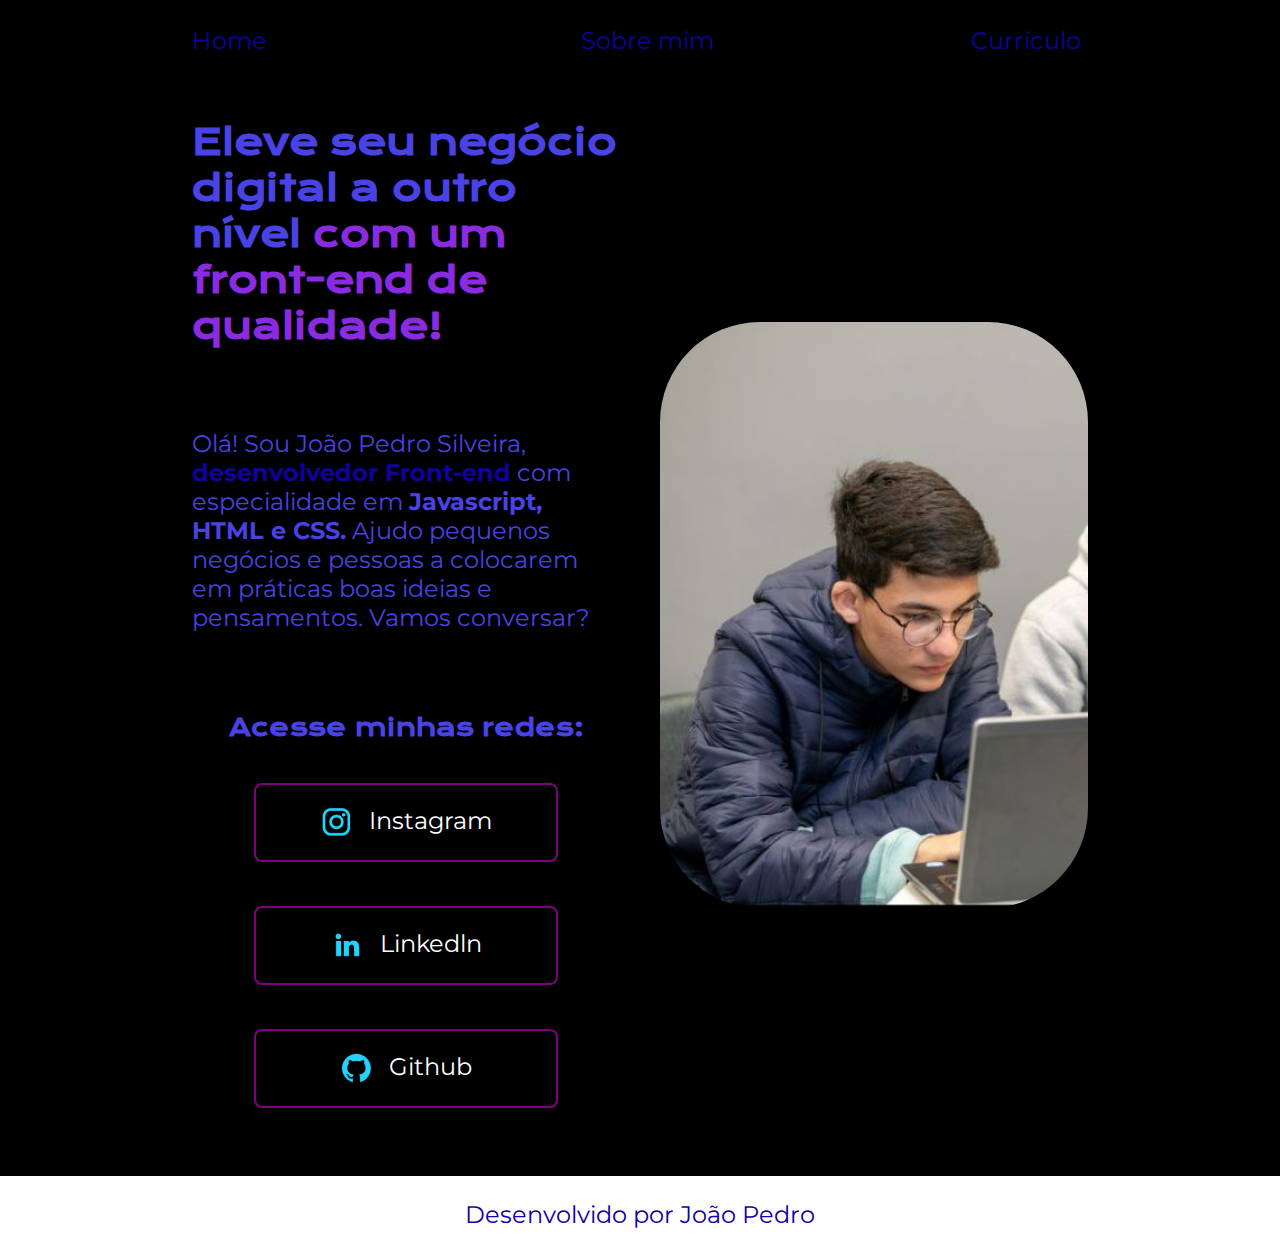
<file: index.html>
<!DOCTYPE html>
<html lang="pt-br">
<head>
    <meta charset="UTF-8">
    <meta http-equiv="X-UA-Compatible" content="IE=edge">
    <meta name="viewport" content="width=device-width, initial-scale=1.0">
    <title>Portifolio do Jp</title>
    <link rel="stylesheet " href="./styles/style.css">
</head>
    <body>
    <header class="cabecalho"> 
        <nav class="cabecalho__menu">
            <a class="cabecalho__menu__link" href="index.html">Home</a>
            <a class="cabecalho__menu__link" href="about.html">Sobre mim</a>
            <a class="cabecalho__menu__link" href="curriculo.html">Currículo</a>
        </nav>
    </header>
        <main class="apresentacao">
        <section class="apresentacao__conteudo">
        <h1 class="apresentacao__conteudo__titulo"><stro> Eleve seu negócio digital</strong> a outro nível<strong class="títulodestaque"> com um front-end de qualidade!</strong></h1>
        <p class="apresentacao__conteudo__texto">Olá! Sou João Pedro Silveira,<strong class="us"> desenvolvedor Front-end</strong> com especialidade em <strong> Javascript, HTML e CSS.</strong> Ajudo pequenos negócios e pessoas a colocarem em práticas boas ideias e pensamentos. Vamos conversar?</p>
        <div class="apresentacao__links">
        <h2 class="apresentacao__links__subtitulo"><strong class="apresentacao__acesse">Acesse minhas redes:</strong></h2>
        <a class="apresentacao__links__navegacao" href="https://www.instagram.com/joaop_silveira/"> <img src="./Assets/instagram.png" alt="instagram">Instagram</a>
        <a class="apresentacao__links__navegacao" href="https://www.linkedin.com/in/jo%C3%A3o-pedro-silveira-de-moura-2b8721233/"> <img src="./Assets/linkedin.png" alt="Linkedln">Linkedln</a>
        <a class="apresentacao__links__navegacao" href="https://github.com/joapsilveira06"><img src="./Assets/github.png" alt="Github">Github</a> 
        </section>
        <img class="imagem-arredondada" src="./Assets/2.jpg"alt="Descrição da imagem:Foto de João Pedro Silveira."> 
    </main>
    <footer class="rodape">
        <p>Desenvolvido por João Pedro</p>
    </footer>
    </body>
</html>
</file>
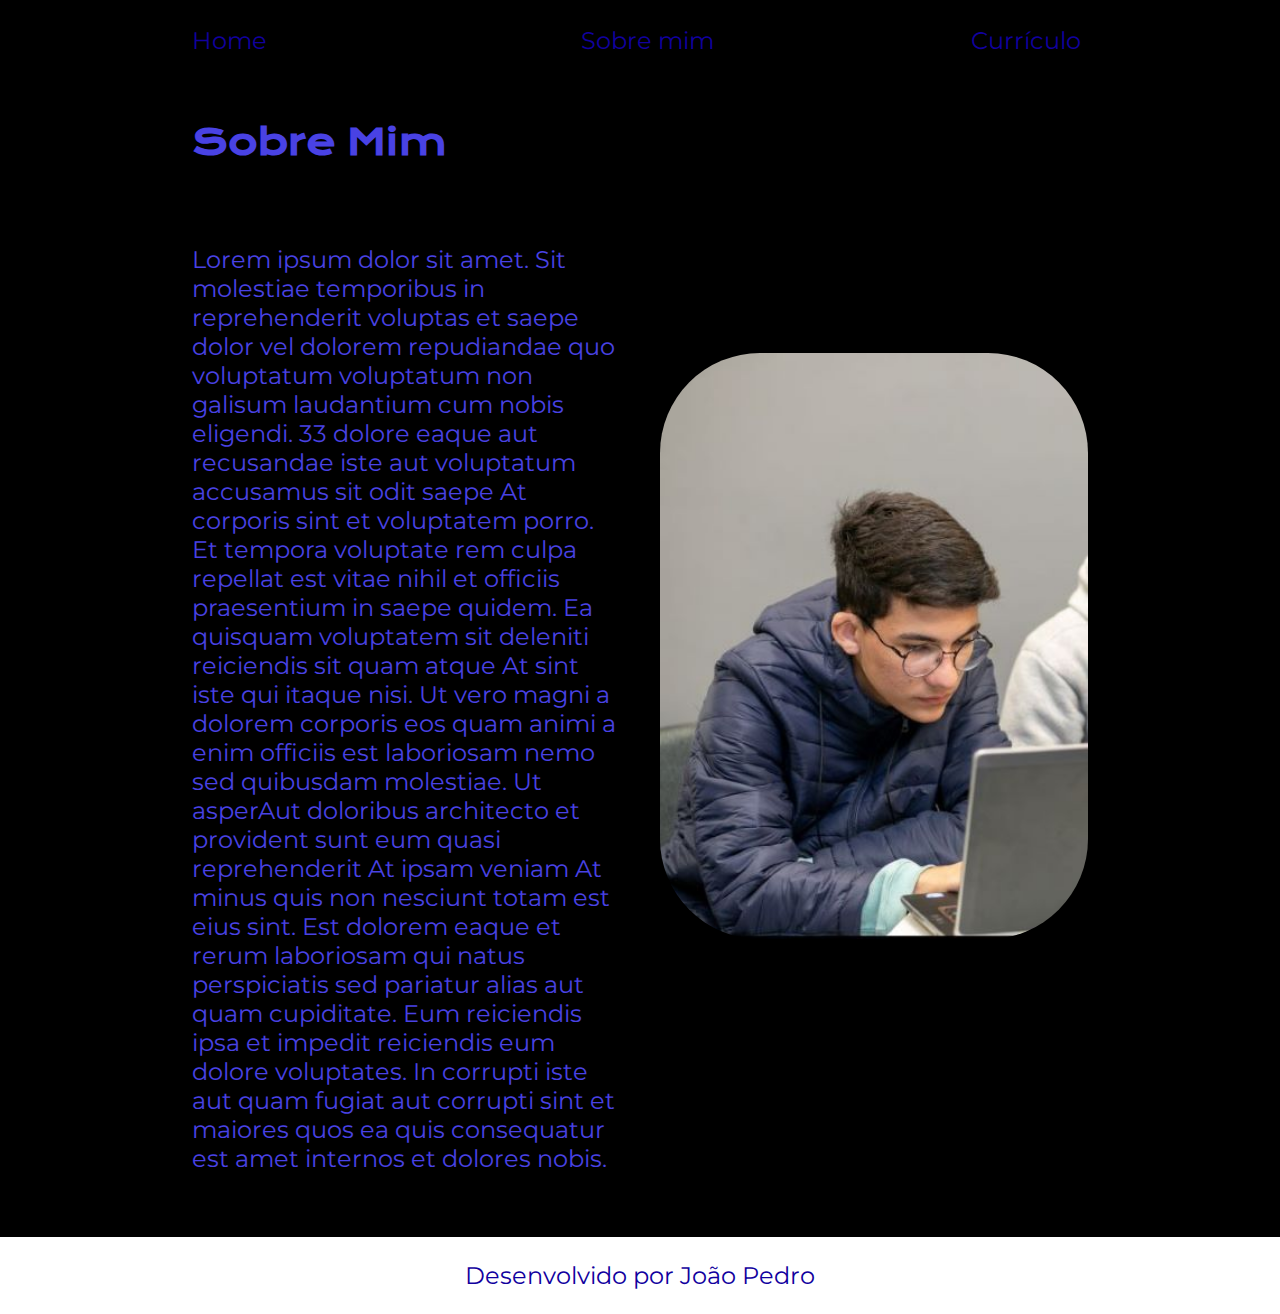
<file: about.html>
<!DOCTYPE html>
<html lang="pt-br">
<head>
    <meta charset="UTF-8">
    <meta http-equiv="X-UA-Compatible" content="IE=edge">
    <meta name="viewport" content="width=device-width, initial-scale=1.0">
    <title>Sobre mim</title>
    <link rel="stylesheet" href="./styles/style.css">
</head>
<body>
    <header class="cabecalho">
        <nav class="cabecalho__menu">
            <a class="cabecalho__menu__link" href="index.html">Home</a>
            <a class="cabecalho__menu__link" href="about.html">Sobre mim</a>
            <a class="cabecalho__menu__link" href="curriculo.html">Currículo</a>
    </header>
    <main class="apresentacao">
     <section class="apresentacao__conteudo">
            <H1 class="apresentacao__conteudo__titulo">Sobre Mim</H1>
<p class="apresentacao__conteudo__texto">Lorem ipsum dolor sit amet. Sit molestiae temporibus in reprehenderit voluptas et saepe dolor vel dolorem repudiandae quo voluptatum voluptatum non galisum laudantium cum nobis eligendi. 33 dolore eaque aut recusandae iste aut voluptatum accusamus sit odit saepe At corporis sint et voluptatem porro. Et tempora voluptate rem culpa repellat est vitae nihil et officiis praesentium in saepe quidem. Ea quisquam voluptatem sit deleniti reiciendis sit quam atque At sint iste qui itaque nisi. Ut vero magni a dolorem corporis eos quam animi a enim officiis est laboriosam nemo sed quibusdam molestiae. Ut asperAut doloribus architecto et provident sunt eum quasi reprehenderit At ipsam veniam At minus quis non nesciunt totam est eius sint. Est dolorem eaque et rerum laboriosam qui natus perspiciatis sed pariatur alias aut quam cupiditate. Eum reiciendis ipsa et impedit reiciendis eum dolore voluptates. In corrupti iste aut quam fugiat aut corrupti sint et maiores quos ea quis consequatur est amet internos et dolores nobis. 
            </p>
        </section>
        <img class="imagem-arredondada" src="./Assets/2.jpg" alt="Imagem de João Pedro">
    </main>
    <footer class="rodape">
        <p>Desenvolvido por João Pedro</p>
    </footer>
</body>
</html>
</file>
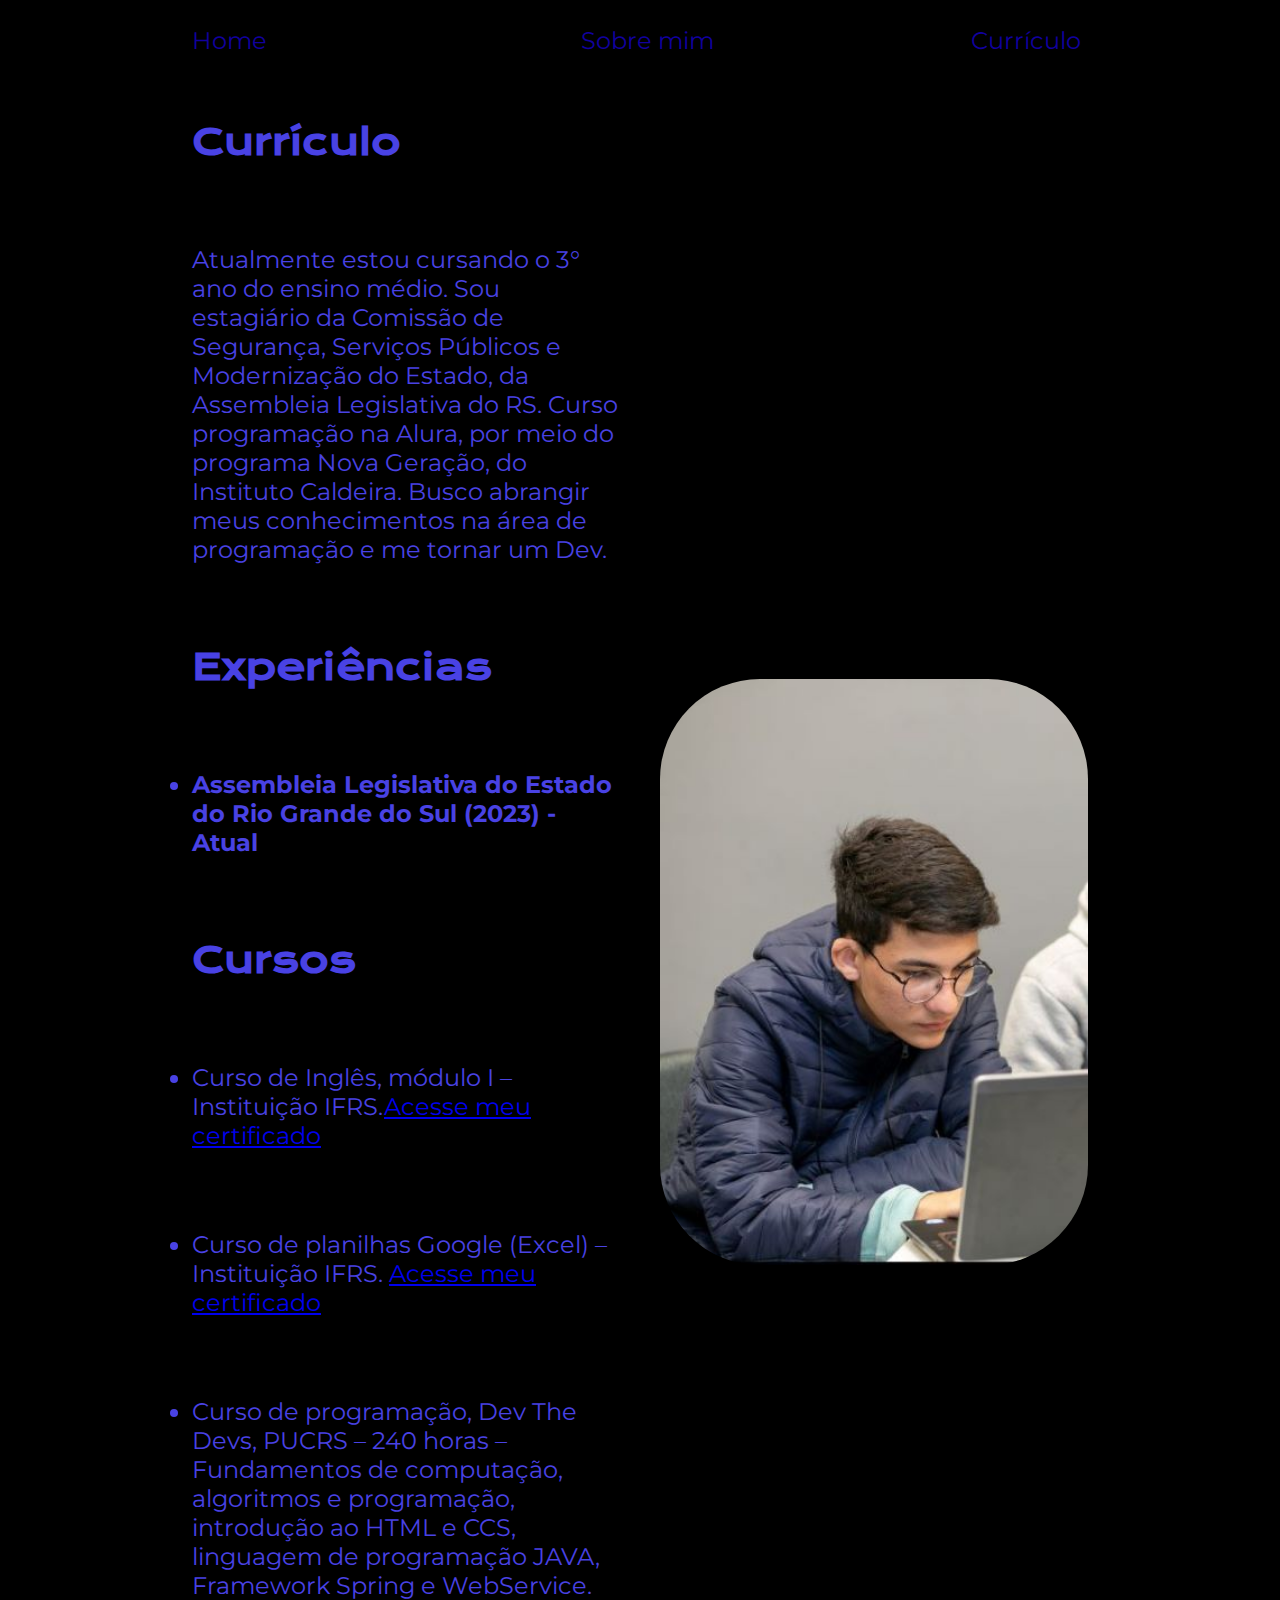
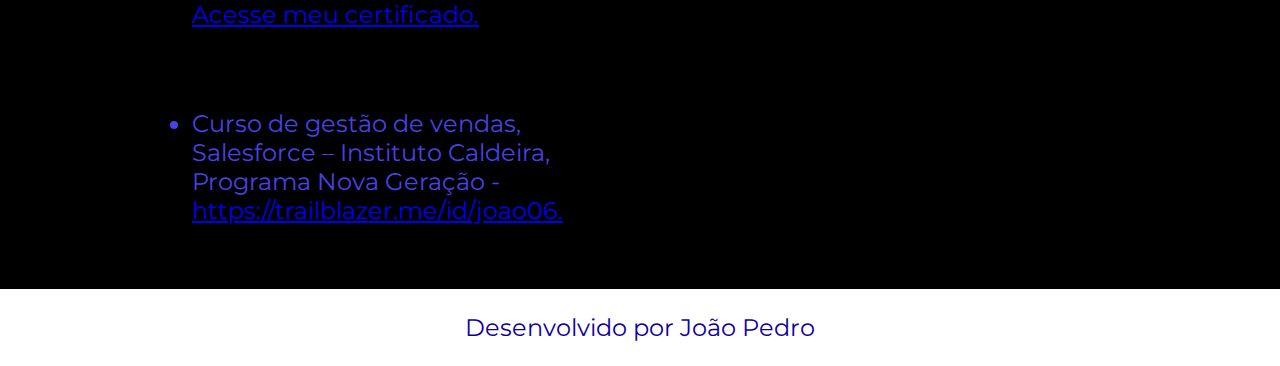
<file: curriculo.html>
<!DOCTYPE html>
<html lang="pt-br">
<head>
    <meta charset="UTF-8">
    <meta http-equiv="X-UA-Compatible" content="IE=edge">
    <meta name="viewport" content="width=device-width, initial-scale=1.0">
    <title>Currículo</title>
    <link rel="stylesheet" href="./styles/style.css">
</head>
<body>
<header class="cabecalho"> 
        <nav class="cabecalho__menu">
            <a class="cabecalho__menu__link" href="index.html">Home</a>
            <a class="cabecalho__menu__link" href="about.html">Sobre mim</a>
            <a class="cabecalho__menu__link" href="curriculo.html">Currículo</a>
        </nav>
</header>
<main class="apresentacao">
        <section class="apresentacao__conteudo">
            <h1 class="apresentacao__conteudo__titulo">Currículo</h1>
            <p class="apresentacao__conteudo__texto"> Atualmente estou cursando o 3° ano do ensino médio. Sou estagiário da Comissão de Segurança, Serviços Públicos e Modernização do Estado, da Assembleia Legislativa do RS. Curso programação na Alura, por meio do programa Nova Geração, do Instituto Caldeira. Busco abrangir meus conhecimentos na área de programação e me tornar um Dev.</p>
            <h1 class="apresentacao__conteudo__titulo">Experiências</h1>
            <h1><li class="apresentacao__conteudo__texto">Assembleia Legislativa do Estado do Rio Grande do Sul (2023) - Atual</ul></h1>
            <h1 class="apresentacao__conteudo__titulo">Cursos</h1>
            <li class="apresentacao__conteudo__texto">Curso de Inglês, módulo I – Instituição IFRS.<a href="./Assets/DOC-20230120-WA0076..pdf">Acesse meu certificado</a></li>
            <li class="apresentacao__conteudo__texto">Curso de planilhas Google (Excel) – Instituição IFRS. <a href="./Assets/DOC-20230120-WA0075..pdf">Acesse meu certificado</a></li>
            <li class="apresentacao__conteudo__texto">Curso de programação, Dev The Devs, PUCRS – 240 horas – Fundamentos de computação, algoritmos e programação, introdução ao HTML e CCS, linguagem de programação JAVA, Framework Spring e WebService. <a href="./Assets/CERTIFICADO CURSO DE PROGRAMAÇÃO.pdf"> Acesse meu certificado.</a></li>
            <li class="apresentacao__conteudo__texto">Curso de gestão de vendas, Salesforce – Instituto Caldeira, Programa Nova Geração  -<a href="https://trailblazer.me/id/joao06.">https://trailblazer.me/id/joao06.</a></li>
        </section>
        <img class="imagem-arredondada"src="./Assets/2.jpg" alt="Imagem de João Pedro">
</main>
<footer class="rodape">
    <p>Desenvolvido por João Pedro</p>
</footer>
    </body>
    </html>
</file>
<file: styles/style.css>
@import url('https://fonts.googleapis.com/css2?family=Krona+One&family=Montserrat:wght@400;600&display=swap');
    :root {
        --cor-primaria: #11009E;
        --cor-secundaria: #4942E4;
        --cor-terciaria: #8696FE;
        --cor-rover: black;
        --fonte-principal: 'Montserrat' , sans-serif;
        --fonte-secundaria: 'Krona one' , sans-serif;
    }


*{
    margin: 0;
    padding: 0;


}
body{
    color: var(--cor-secundaria);
    background-color:var(--cor-rover);
    box-sizing: border-box;
    }
.us {
    color:var(--cor-primaria);
}
.títulodestaque{
    color: blueviolet;
}
.apresentacao{
    padding: 5% 15%;
    display: flex;
    align-items: center;
    justify-content: space-between;
    gap: 40px;

}
.apresentacao__conteudo{
    display:flex;
    flex-direction:column;
    width: 50%;
    gap: 80px;
    
}
.apresentacao__conteudo__titulo{
    font-size: 2.25rem;
    font-family: var(--fonte-secundaria);
}
.apresentacao__conteudo__texto{
    font-size: 1.5rem;
    font-family:var(--fonte-principal);
 
}
.apresentacao__links{
    display: flex;
    flex-direction: column;
    justify-content: space-between;
    align-items: center;
    gap: 36px;
}
  .apresentacao__links__subtitulo{
    font-family:var(--fonte-secundaria);
    font-weight: 400;
    font-size: 1.5rem;
  }
  .apresentacao__links__navegacao{
    /* background-color:purple; */
    display: flex;
    justify-content: center;
    width: 70%;
    text-align:center;
    border-radius:8px;
    font-size: 1.5rem ;
    font-weight: 600px;
    padding: 21.5px 0;
    text-decoration: none;
    color:white;
    font-family:var(--fonte-principal);
    margin: 4px;
    border: 2px solid purple;
    gap: 16px;

}
    .imagem-arredondada{
      border-radius: 100px;
      width: 50%;
  
    }
    .rodape{
        display: flex;
        justify-content: center;
        background-color: white;
        font-family:var(--fonte-principal);
        color:var(--cor-primaria);
        font-size: 1.5rem;
        font-weight: 400px;
        padding: 24px;
    }
     .meu__nome{
        color:var(--cor-primaria);
     }
     .apresentacao__links__navegacao:hover{
        background-color: #272727;
        padding: 3%;

     }
     .apresentacao__home{
        display: flex;
        justify-content: left;
        font-family:var(--fonte-principal);
        color: var(--cor-primaria);
     }
     .cabecalho__menu__link{
        font-family:var(--fonte-principal);
        color: var(--cor-primaria);
        font-size: 1.5rem;
        width: 600px;
        text-decoration: none;
     }
      .cabecalho{
        padding: 2% 0% 0% 15% ;
      }
      .cabecalho__menu{
        display: flex;
        gap: 80px;
      }
      @media (max-width:1200px) {
        .cabecalho{
            padding: 10%;
        }
        .cabecalho__menu{
            justify-content: center;
        }     
        .apresentacao {
            flex-direction: column-reverse;
            padding: 5%;
        }
        .apresentacao__conteudo{
            width: auto;
        }
      }
</file>
